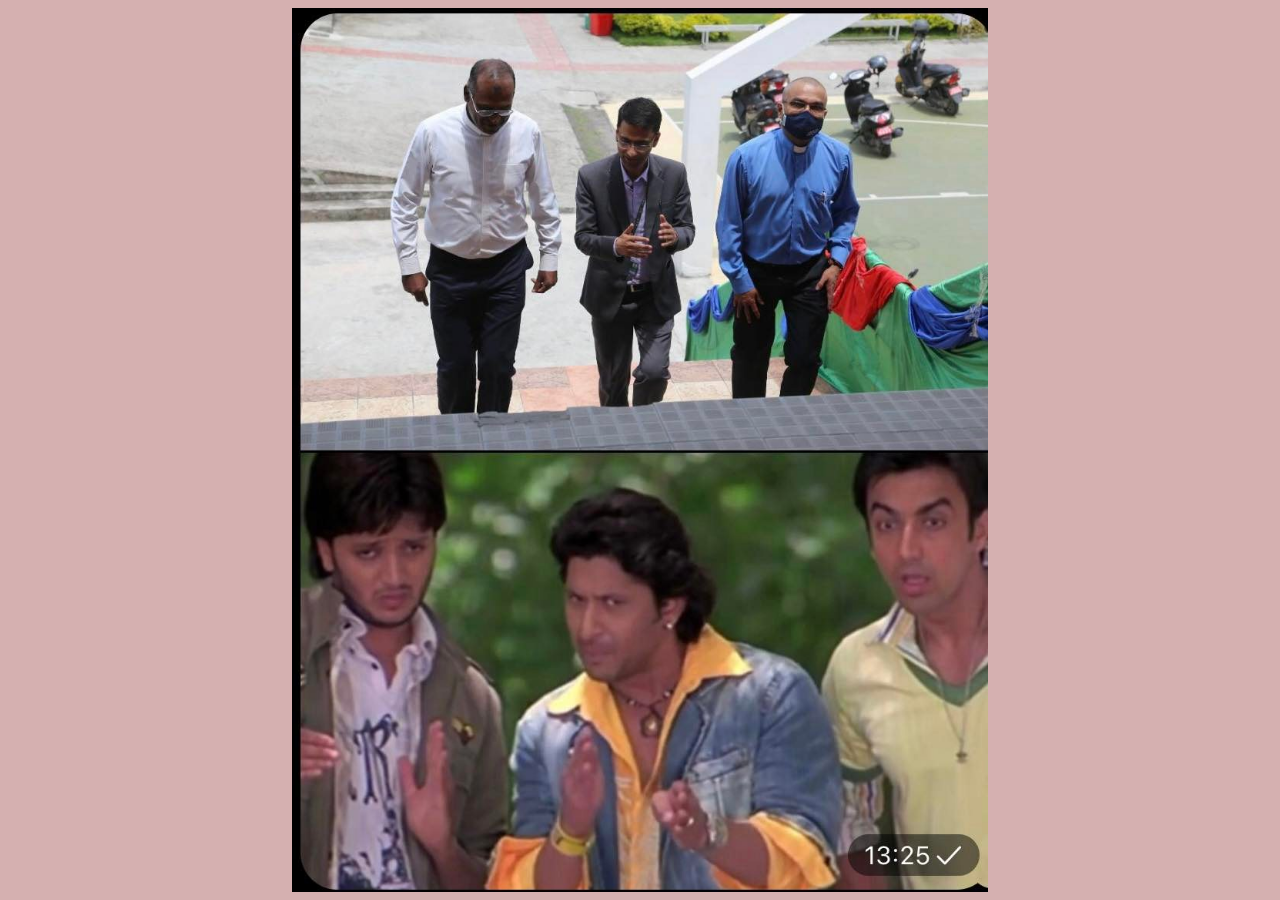
<file: familyweek/meme.html>
<html>
    <head>
        <title>organizers be like</title>
        <link rel="icon" type="image/x-icon" href="favicon.ico">  

        <style>
            body{
                background: rgb(213, 176, 176);
            }
            img {
  display: block;
  margin-left: auto;
  margin-right: auto;
  width: auto;
  max-height: 100%;
}
img:hover {
  transform: scaleX(-1);
}
        </style>
    </head>
    <body>
        <img src="meme.jpg" alt="hehehee" style="max-height: auto; width: auto;">
    </body>
</html>
</file>
